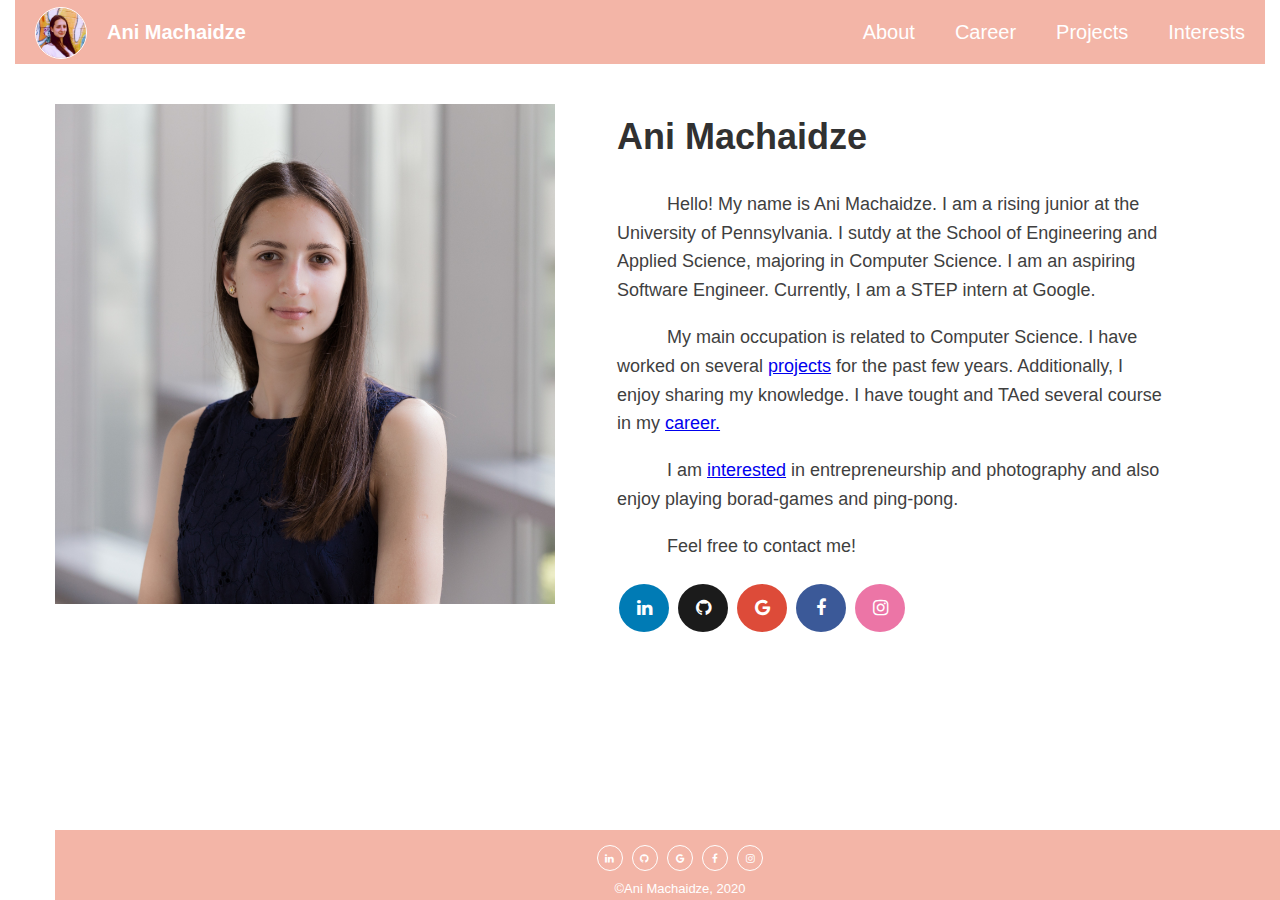
<file: portfolio/src/main/webapp/index.html>
<!DOCTYPE html>
<html>
   <head>
      <meta charset="UTF-8">
      <title>Ani's Portfolio</title>
      <link rel="stylesheet" href="style.css">
      <link rel="stylesheet" href="https://cdnjs.cloudflare.com/ajax/libs/font-awesome/4.7.0/css/font-awesome.min.css">
      <script src="script.js"></script>
   </head>
   <body>
       
      <div id="navigation">
         <ul>
            <li id="icon">
               <div id="logo-image">
                  <img src="images/icon-ani.jpg" width="50" height="50"/>
               </div>
            </li>
            <li id="name"><a href="index.html">Ani Machaidze</a>
            <li><a href="interests.html">Interests</a></li>
            <li><a href="projects.html">Projects</a></li>
            <li><a href="career.html">Career</a></li>
            <li><a href="index.html">About</a></li>
         </ul>
      </div>

      <div class="container">
      <div id="profile"> 
         <img src="images/animachaidze.jpg" width="500"/>
      </div>
      <div id="content">
         <h1 class="title">Ani Machaidze</h1>
         <div class="text">
            <p>Hello! My name is Ani Machaidze. I am a rising junior at the University of Pennsylvania. 
               I sutdy at the School of Engineering and Applied Science, majoring in Computer Science. I am an aspiring Software Engineer. 
               Currently, I am a STEP intern at Google.
            </p>
         </div>
         <div class="text">
            <p>My main occupation is related to Computer Science. I have worked on several <a href="projects.html">projects</a> for the past few years.
               Additionally, I enjoy sharing my knowledge. I have tought and TAed several course in my <a href="career.html">career.</a>
            </p>
         </div>

         <div class="text">
            <p>I am <a href="interests.html">interested</a> in entrepreneurship and photography and also enjoy playing borad-games and ping-pong.</p>
         </div>
         <div id="contact">
            <div class="text">
               <p>Feel free to contact me!</p>
            </div>
            <a href="https://www.linkedin.com/in/ani-m" class="fa fa-linkedin"></a>
            <a href="https://github.com/AniMachaidze" class="fa fa-github"></a>
            <a href="mailto:animachaidze@gmail.com" class="fa fa-google"></a>
            <a href="https://www.facebook.com/ani.machaidze4" class="fa fa-facebook"></a>
            <a href="https://www.instagram.com/ani.machaidze/?hl=en" class="fa fa-instagram"></a>
         </div>
      </div>

      <div id="footer">
         <div id="footer-icons">
            <a href="https://www.linkedin.com/in/ani-m" class="fa fa-linkedin"></a>
            <a href="https://github.com/AniMachaidze" class="fa fa-github"></a>
            <a href="mailto:animachaidze@gmail.com" class="fa fa-google"></a>
            <a href="https://www.facebook.com/ani.machaidze4" class="fa fa-facebook"></a>
            <a href="https://www.instagram.com/ani.machaidze/?hl=en" class="fa fa-instagram"></a>
         </div>
         <p id="footer-text">&copy;Ani Machaidze, 2020</p>
      </div>

   </body>
</html>
</file>
<file: portfolio/src/main/webapp/style.css>
body {
	margin: auto;
	max-width: 1250px;
	font-family: Impact, Charcoal, sans-serif;
	font-size: 18px;
	margin-bottom: 70px;
	line-height: 1.6;
}

.container {
	width: 100%;
	height: 100%;
	padding-top: 20px;
	padding-bottom: 20px;
	padding-left: 40px;
	padding-right: 40px;
	max-width: 1150px;
	margin: 0;
}

.page-title {
	color: #f0a493;
}


/* Horizontal alignment for picture and text on the front page */

#content {
	margin: auto;
}

#profile,
#content {
	float: left;
	width: 48%;
	margin: 0;
	padding: 0;
}

#profile {
	margin-right: 10px;
	margin-top: 20px;
	margin-left: auto;
}


/* page title styles */

.title {
	color: rgb(49, 49, 49);
}


/* styles for divs for text on pages */

.work-div,
.education-div,
.accomplishment-div,
.project-div,
.interest-div {
	padding-left: 15px;
	display: block;
	overflow: hidden;
}


/* Navigation menu style */

#navigation ul {
	list-style-type: none;
	margin: 0;
	padding: 0;
	overflow: hidden;
	background-color: #f3b5a7;
}

#navigation #icon {
	float: left;
	margin-left: 20px;
	margin-top: 7px;
	margin-bottom: 5px;
}

#navigation #name {
	float: left;
	font-weight: bold;
}

#navigation li {
	float: right;
}

#navigation li a {
	display: block;
	color: white;
	text-align: center;
	padding: 16px 20px;
	text-decoration: none;
	font-size: 20px;
}

#navigation li a:hover {
	background-color: #f0a493;
}

#navigation #name a:hover {
	background-color: #f3b5a7;
}

#logo-image {
	width: 50px;
	height: 50px;
	border-radius: 50%;
	border: 0.4px solid #ffffff;
	overflow: hidden;
}


/* Style for texts on the page */

div.text {
	text-indent: 50px;
	line-height: 1.6;
	color: rgb(63, 63, 63);
}


/* Social media icon styles */

.fa {
	padding: 15px;
	font-size: 20px;
	width: 20px;
	text-align: center;
	text-decoration: none;
	margin: 5px 2px;
	border-radius: 50%;
}

.fa:hover {
	opacity: 0.7;
}

.fa-facebook {
	background: #3b5998;
	color: white;
}

.fa-google {
	background: #dd4b39;
	color: white;
}

.fa-linkedin {
	background: #007bb5;
	color: white;
}

.fa-instagram {
	background: #ec75a6;
	color: white;
}

.fa-github {
	background: #1b1b1b;
	color: white;
}


/* Styling footer */

#footer {
	position: fixed;
	bottom: 0;
	width: 100%;
	max-width: 1250px;
	margin: 0;
	padding: 0;
	height: 70px;
	background-color: #f3b5a7;
	text-align: center;
	text-decoration: white;
}


/* Postion of picture and text on interests page */

#description {
	margin: auto;
	margin-left: 10px;
	text-indent: 50px;
	line-height: 1.8;
	color: rgb(63, 63, 63);
}

#description,
#picture {
	float: left;
	width: 48%;
	margin: 0;
	padding: 0;
}

#picture {
	margin-right: 10px;
	margin-top: 20px;
	margin-left: 35px;
	margin-bottom: 35px;
}

.section-title {
	border: 0 solid #e0e0e0;
	border-bottom-width: 1px;
}

.date {
	float: right;
	font-size: 20px;
}

.project-responsibility ul {
	list-style-type: circle;
	margin: 30px;
	padding: 0;
}

.project-responsibility li {
	margin-bottom: 0px;
	margin-top: 0px;
}

.project-responsibility ul li {
	margin-bottom: 1em;
}

.work-div {
	color: rgb(63, 63, 63);
}

#courses {
	text-indent: 5%;
}

#footer .fa {
	padding: 7px;
	font-size: 10px;
	width: 10px;
	text-align: center;
	text-decoration: none;
	margin: 5px 2px;
	border-radius: 50%;
}

#footer .fa-facebook,
#footer .fa-linkedin,
#footer .fa-github,
#footer .fa-instagram,
#footer .fa-google {
	background: #f3b5a7;
	color: white;
	border: 0.5px solid #ffffff;
}

#footer-icons {
	padding-top: 10px;
	padding-bottom: 3px;
}

#footer-text {
	color: white;
	padding: 0px;
	margin: 0px;
	font-size: 13px;
}

#comments {
	border-radius: 5px;
	background-color: #f2f2f2;
	padding: 25px;
	font-family: Impact, Charcoal, sans-serif;
	color: #444343;
	display: block;
}

input[type=text] {
	width: 100%;
	padding: 12px 20px;
	margin: 8px 0;
	display: inline-block;
	border: 1px solid #ccc;
	border-radius: 4px;
	background-color: white;
	box-sizing: border-box;
}

#horizontal-wrapper {
	width: 100%;
	position: relative;
	float: left;
}

#emotion {
	border-radius: 4px;
	height: 80px;
	width: 8%;
	margin-top: 8px;
	margin-bottom: 8px;
	margin-right: 16px;
	padding: 20px;
	font-family: Impact, Charcoal, sans-serif;
	font-size: 25px;
	border: 1px solid #ccc;
	background-color: white;
	position: relative;
	float: left;
}

textarea[type=text] {
	min-width: 90.5%;
	max-width: 90.5%;
	height: 80px;
	padding: 12px 20px;
	margin: 8px 0;
	display: block;
	border: 1px solid #ccc;
	background-color: white;
	border-radius: 4px;
	box-sizing: border-box;
	font-family: Impact, Charcoal, sans-serif;
	overflow: hidden;
	position: relative;
	float: left;
}

input[type=submit],
#delete-comments {
	width: 100%;
	background-color: #f3b5a7;
	color: white;
	padding: 14px 20px;
	margin: 8px 0;
	border: 1px solid #f5b3a5;
	border-radius: 4px;
	cursor: pointer;
}

#comments-number {
	padding: 8px 8px;
	margin: 4px 0;
	display: inline-block;
	border: 1px solid #ccc;
	background-color: white;
	border-radius: 4px;
	box-sizing: border-box;
	font-family: Impact, Charcoal, sans-serif;
}

#comments-container {
	list-style-type: none;
	margin: 0;
	padding: 0;
}

#comments-container li {
	margin-bottom: 5px;
	margin-top: 5px;
	width: 100%;
	font-family: Impact, Charcoal, sans-serif;
	font-size: 18px;
	line-height: 1.8;
	color: rgb(90, 90, 90);
	padding: 12px 20px;
	display: inline-block;
	border: 1px solid #ccc;
	border-radius: 4px;
	box-sizing: border-box;
	background-color: white;
}

.fas {
	font-weight: normal;
	font-style: normal;
	font-size: 24px;
	line-height: 1;
	letter-spacing: normal;
	text-transform: none;
	display: inline-block;
	white-space: nowrap;
	word-wrap: normal;
	direction: ltr;
}

.delete-button {
	background-color: white;
	border-radius: px;
	border: 1px solid #ccc;
	color: rgb(90, 90, 90);
	font: 10px;
	float: right;
}

.comment-containder {
	width: 100%;
	overflow: hidden;
}

#comments-form {
	display: none;
}

#user-login {
	display: block;
}

#user-logout {
	display: none;
}

#login-button {
	height: 46px;
	background-color: #f3b5a7;
	color: white;
	padding: 14px 20px;
	margin: 8px 0;
	border: 1px solid #f5b3a5;
	border-radius: 4px;
	cursor: pointer;
	font-size: 15px;
}

#logout-button {
	float: right;
	height: 28px;
	background-color: #f3b5a7;
	color: white;
	padding: 8px 20px;
	margin: 8px 0;
	border: 1px solid #f5b3a5;
	border-radius: 4px;
	cursor: pointer;
	text-decoration: none;
	font-size: 15px;
}
</file>
